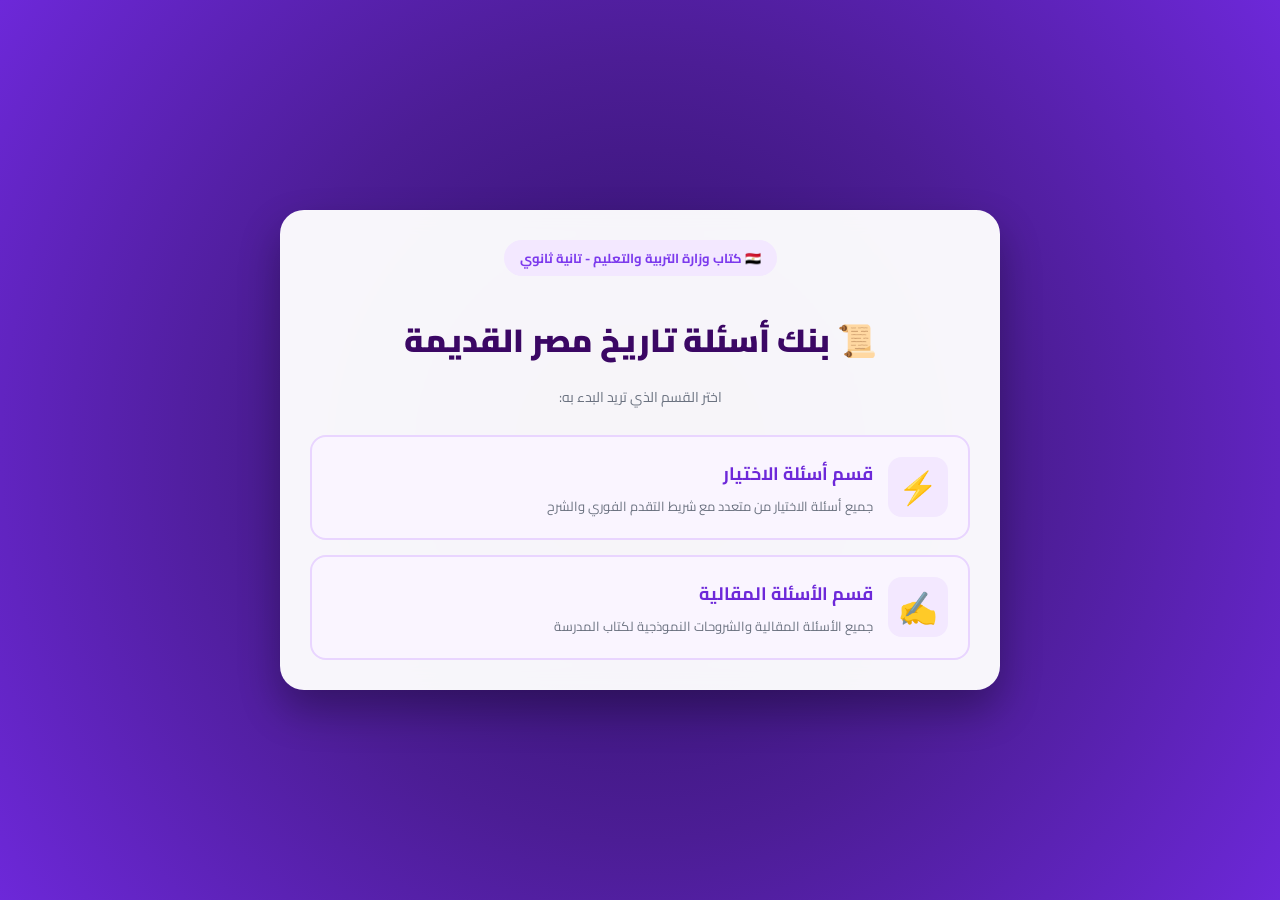
<file: index.html>
<!DOCTYPE html>
<html lang="ar" dir="rtl">
<head>
    <meta charset="UTF-8">
    <meta name="viewport" content="width=device-width, initial-scale=1.0">
    <title>تحدي تاريخ تانية ثانوي - كتاب المدرسة</title>
    <link rel="stylesheet" href="style.css">
    <link href="https://fonts.googleapis.com/css2?family=Cairo:wght@400;600;700;900&display=swap" rel="stylesheet">
</head>
<body>

    <div class="app-container">
        <!-- الشاشة الرئيسية لاختيار القسمين -->
        <div id="home-screen" class="screen active">
            <div class="main-title-badge">🇪🇬 كتاب وزارة التربية والتعليم - تانية ثانوي</div>
            <h1>📜 بنك أسئلة تاريخ مصر القديمة</h1>
            <p class="subtitle">اختر القسم الذي تريد البدء به:</p>
            
            <div class="main-sections-grid">
                <div class="main-section-box" onclick="startSection('mcq')">
                    <div class="section-icon">⚡</div>
                    <div class="section-info">
                        <h3>قسم أسئلة الاختيار</h3>
                        <p>جميع أسئلة الاختيار من متعدد مع شريط التقدم الفوري والشرح</p>
                    </div>
                </div>
                
                <div class="main-section-box" onclick="startSection('essay')">
                    <div class="section-icon">✍️</div>
                    <div class="section-info">
                        <h3>قسم الأسئلة المقالية</h3>
                        <p>جميع الأسئلة المقالية والشروحات النموذجية لكتاب المدرسة</p>
                    </div>
                </div>
            </div>
        </div>

        <!-- شاشة قسم الاختيار من متعدد -->
        <div id="mcq-screen" class="screen">
            <div class="quiz-header">
                <button class="back-arrow-btn" onclick="goHome()" title="العودة للقائمة">&#8592;</button>
                <span>⚡ اختبار الاختيار من متعدد</span>
                <span id="mcq-score-counter">الدرجة: 0</span>
            </div>

            <!-- شريط التقدم العلوي -->
            <div class="progress-bar-container">
                <div id="progress-bar-fill" class="progress-bar-fill"></div>
            </div>
            <div class="progress-text">السؤال <span id="current-q-num">1</span> من <span id="total-q-num">1</span></div>

            <div class="question-container">
                <h2 id="mcq-question-text">نص السؤال هنا...</h2>
                <div id="options-container" class="options-grid"></div>
                
                <!-- صندوق شرح الإجابة عند الخطأ -->
                <div id="explanation-box" class="explanation-box hidden">
                    <h3>💡 توضيح وشرح الإجابة:</h3>
                    <p id="explanation-text"></p>
                </div>
            </div>

            <button id="next-btn" class="hidden" onclick="nextMcqQuestion()">السؤال التالي ➔</button>
        </div>

        <!-- شاشة قسم الأسئلة المقالية -->
        <div id="essay-screen" class="screen">
            <div class="quiz-header">
                <button class="back-arrow-btn" onclick="goHome()" title="العودة للقائمة">&#8592;</button>
                <span>✍️ بنك الأسئلة المقالية والتحليل</span>
                <span>📚 شامل المنهج</span>
            </div>

            <div class="essay-intro">
                <p>هنا تجد جميع الأسئلة المقالية لكتاب المدرسة مع الإجابة النموذجية والشرح الكامل:</p>
            </div>
            
            <div id="essay-container" class="essay-container-list">
                <!-- تتولد الأسئلة المقالية تلقائياً هنا -->
            </div>
            
            <br>
            <button class="restart-btn" onclick="goHome()">العودة للقائمة الرئيسية 🏠</button>
        </div>

        <!-- شاشة نتيجة الاختيارات -->
        <div id="result-screen" class="screen">
            <div class="result-icon-badge">🏆</div>
            <h2>نتيجة اختبار الاختيار</h2>
            <p id="result-message">لقد أنجزت جميع أسئلة الاختيار بنجاح!</p>
            <div class="score-card">
                <span id="final-score">0 / 0</span>
            </div>
            <br>
            <button class="restart-btn" onclick="goHome()">العودة للقائمة الرئيسية 🏠</button>
        </div>
    </div>

    <script>
        // جميع أسئلة الاختيار من متعدد للمنهج بالكامل في مكان واحد
        const allMcqQuestions = [
            {
                q: "يُعد التحليل الأكثر دقة لأسباب احتلال مصر في العصور القديمة:",
                options: ["ضعف مستمر للجيش المصري.", "ضعف داخلي وموقع متميز.", "كثرة السكان ونقص الموارد.", "غياب التراث الحضاري المؤثر."],
                answer: 1,
                explanation: "التحليل الأدق هو (ضعف داخلي وموقع متميز)؛ فالاحتلال لا يأتي لمجرد الموقع المميز إلا إذا وجد تفككاً وضعفاً داخلياً في الدولة يسهّل السيطرة عليها."
            },
            {
                q: "تتمثل الحقيقة الأبرز التي كشفها الغزو الفارسي لمصر في أن:",
                options: ["التماسك الداخلي أهم عناصر قوة الدولة.", "قوة الحضارة وحدها تحمي الدولة من الخطر.", "الموقع نقمة مستمرة على تاريخ مصر.", "الجيش لا يحتاج إلى تطوير إلا وقت الضرورة."],
                answer: 0,
                explanation: "الغزو الفارسي أثبت أن التماسك الداخلي ووحدة الجبهة الداخلية هما الدرع الحقيقي لأي دولة، وغيابهما يؤدي لسقوطها مهما كانت عظيمة."
            },
            {
                q: "يتمثل أهم درس استفادته مصر من تجربة الهكسوس في ...............",
                options: ["أهمية الانعزال عن قارة آسيا.", "تطوير الجيش وتأمين الحدود.", "ضرورة الاعتماد على الجنود المرتزقة.", "تدعيم الأنشطة الاقتصادية المختلفة."],
                answer: 1,
                explanation: "الدرس الأهم هو ضرورة بناء وتطوير جيش قوي وتأمين الحدود الشمالية الشرقية لمنع أي غزو مفاجئ مشابه لتجربة الهكسوس."
            },
            {
                q: "أي من العوامل التالية يُعد العامل الأهم في طرد الهكسوس؟",
                options: ["التخطيط العسكري المنظم", "القيادة السياسية الشجاعة", "وحدة الشعب والتفافه حول القيادة للتخلص من المحتل", "وفرة السلاح الحديث فقط"],
                answer: 2,
                explanation: "وحدة الشعب المصري والتفافه حول قيادته الوطنية (مثل أحمس وأمراء طيبة) كانت هي الصخرة التي تحطمت عليها أطماع الهكسوس."
            },
            {
                q: "نجح الإسكندر في دخول مصر من دون مقاومة تُذكر، ويرجع ذلك إلى:",
                options: ["قوته العسكرية الجبارة.", "تحالفه المباشر مع الرومان.", "احترامه للمصريين واستياءهم من حكم الفرس.", "تخلّي المصريين عن الدفاع عن وطنهم بالكامل."],
                answer: 2,
                explanation: "رحّب المصريون بالإسكندر لأنه احترم معتقداتهم وتقاليدهم، ولكي يتخلصوا من قسوة واضطهاد الحكم الفارسي."
            },
            {
                q: "أكثر قادة الإسكندر الذين حصلوا على مناطق مهمة تُمثلوا في:",
                options: ["بطلمويوس وليسيماكوس.", "كاسندر وسلوقس.", "ليسيماكوس وكاسندر.", "سلوقس وبطلميوس."],
                answer: 3,
                explanation: "سلوقس سيطر على سوريا والعراق ومناطق واسعة، وبطلميوس سيطر على مصر، وهما من أكتسح أهم مناطق الإمبراطورية."
            },
            {
                q: "حلل العلاقة بين (الموارد الاقتصادية لمصر) والأطماع الخارجية:",
                options: ["علاقة طردية؛ فكلما كانت الموارد وفيرة وغنية (مثل الحبوب)، زادت الأطماع الخارجية واحتلال مصر", "علاقة عكسية؛ الموارد الكثيرة تحمي مصر من الاحتلال", "لا توجد أي علاقة بين الموارد والحروب", "الموارد الاقتصادية تجعل الدول تبتعد عن احتلال مصر"],
                answer: 0,
                explanation: "الموارد الاقتصادية الغنية لمصر (خاصة محاصيل الحبوب وخيراتها) كانت سبباً رئيسياً ومباشراً لطمع الدول الكبرى في السيطرة عليها واستغلالها."
            },
            {
                q: "في ضوء نص لوحة الكرنك للملكة إياح حتب، ما الدلالة التاريخية لذكر دورها في جمع الجيش وحماية البلاد؟",
                options: ["دلالة على الدور الوطني العظيم للمرأة المصرية ووقوفها بجانب القيادة في حماية واستعادة استقلال الوطن", "دلالة على ضعف الملوك الرجال فقط", "دلالة على تدخل الدول المجاورة في الشؤون الداخلية", "دلالة على ازدهار التجارة الداخلية"],
                answer: 0,
                explanation: "إشادة الملك أحمس بوالدته إياح حتب في لوحة الكرنك تُظهر الدور البارز والمحوري للمرأة في دعم المجهود الحربي وجمع الصفوف وقت الأزمات الوطنية."
            }
        ];

        // جميع الأسئلة المقالية وإجاباتها بالكامل في مكان واحد
        const allEssayQuestions = [
            {
                q: "تعرضت مصر في العصور القديمة للعديد من الأخطار، حدد أهم أركان قيام الدولة التي افتقدتها مصر بعد تعرضها للغزو؟",
                ans: "فقدت ركن السيادة والاستقلال الوطني والحرية السياسية في إرادة إدارة شؤون البلاد."
            },
            {
                q: "ناقش عبارة: (احتلال مصر في العصور القديمة كان نتيجة ضعف داخلي أكثر منه قوة خارجية)؟",
                ans: "العبارة صحيحة؛ فالضعف والانقسام السياسي الداخلي يمثل الثغرة الأساسية التي تستغلها القوى الخارجية للطمع في ثروات البلاد."
            },
            {
                q: "ماذا لو لم يقاوم المصريون الهكسوس؟",
                ans: "لتم طمس الهوية المصرية وفقدان الاستقلال الثقافي والسياسي للأبد وخضوع البلاد للمستعمر."
            },
            {
                q: "قارن بين أسباب نجاح الهكسوس والفرس في دخول مصر، وما العامل المشترك بينهم؟",
                ans: "العامل المشترك الأساسي بين الحالتين هو حالة التفكك والضعف السياسي الداخلي التي عانت منها مصر في تلك الفترات."
            },
            {
                q: "كيف تحولت مصر في العصور القديمة من نقطة جذب حضاري إلى ساحة صراع دولي؟",
                ans: "بسبب موقعها الجغرافي المتميز وتوسطها لطرق التجارة العالمية وثرواتها الاقتصادية الطائلة التي جعلتها محط أنظار الإمبراطوريات."
            },
            {
                q: "حلل العلاقة بين (التنافس الدولي) واحتلال مصر عبر التاريخ:",
                ans: "التنافس المستمر بين الإمبراطوريات للسيطرة على طرق التجارة العالمية وموازين القوى جعل مصر جوهرة الصراع والهدف الأبرز للغزو."
            },
            {
                q: "وضح الأهمية التاريخية لدور الملكة إياح حتب من خلال لوحة الكرنك:",
                ans: "قادت جهود حشد الصفوف وجمع الجيش المصري واستعادة الاستقرار الداخلي بعد استشهاد زوجها وابنها في حروب التحرير."
            }
        ];

        let currentMcqIndex = 0;
        let score = 0;

        function showScreen(screenId) {
            document.querySelectorAll('.screen').forEach(screen => {
                screen.classList.remove('active');
            });
            document.getElementById(screenId).classList.add('active');
        }

        function goHome() {
            showScreen('home-screen');
        }

        function startSection(sectionType) {
            if (sectionType === 'mcq') {
                currentMcqIndex = 0;
                score = 0;
                showScreen('mcq-screen');
                loadMcqQuestion();
            } else {
                showScreen('essay-screen');
                loadEssayContent();
            }
        }

        function loadMcqQuestion() {
            const currentQ = allMcqQuestions[currentMcqIndex];
            
            document.getElementById('mcq-question-text').textContent = currentQ.q;
            document.getElementById('mcq-score-counter').textContent = `الدرجة: ${score}`;
            
            // تحديث شريط التقدم
            const total = allMcqQuestions.length;
            const progressPercent = ((currentMcqIndex + 1) / total) * 100;
            document.getElementById('progress-bar-fill').style.width = `${progressPercent}%`;
            document.getElementById('current-q-num').textContent = currentMcqIndex + 1;
            document.getElementById('total-q-num').textContent = total;

            const optionsContainer = document.getElementById('options-container');
            optionsContainer.innerHTML = '';
            document.getElementById('explanation-box').classList.add('hidden');
            
            currentQ.options.forEach((opt, index) => {
                const btn = document.createElement('button');
                btn.textContent = opt;
                btn.className = 'option-btn';
                btn.onclick = () => selectMcqAnswer(index, btn);
                optionsContainer.appendChild(btn);
            });

            document.getElementById('next-btn').classList.add('hidden');
        }

        function selectMcqAnswer(selectedIndex, selectedBtn) {
            const currentQ = allMcqQuestions[currentMcqIndex];
            const allBtns = document.querySelectorAll('.option-btn');
            
            allBtns.forEach(btn => btn.disabled = true);

            if (selectedIndex === currentQ.answer) {
                selectedBtn.classList.add('correct');
                score += 10;
            } else {
                selectedBtn.classList.add('wrong');
                allBtns[currentQ.answer].classList.add('correct');
                
                document.getElementById('explanation-text').textContent = currentQ.explanation;
                document.getElementById('explanation-box').classList.remove('hidden');
            }

            document.getElementById('mcq-score-counter').textContent = `الدرجة: ${score}`;
            document.getElementById('next-btn').classList.remove('hidden');
        }

        function nextMcqQuestion() {
            currentMcqIndex++;
            if (currentMcqIndex < allMcqQuestions.length) {
                loadMcqQuestion();
            } else {
                showResult();
            }
        }

        function loadEssayContent() {
            const container = document.getElementById('essay-container');
            container.innerHTML = '';

            allEssayQuestions.forEach((item, index) => {
                const card = document.createElement('div');
                card.className = 'essay-card';
                card.innerHTML = `
                    <h3>السؤال المقالي (${index + 1}): ${item.q}</h3>
                    <div class="essay-answer-box">
                        <strong>الإجابة والتحليل النموذجي:</strong>
                        <p>${item.ans}</p>
                    </div>
                `;
                container.appendChild(card);
            });
        }

        function showResult() {
            showScreen('result-screen');
            const totalPossible = allMcqQuestions.length * 10;
            document.getElementById('final-score').textContent = `${score} / ${totalPossible}`;
        }
    </script>
</body>
</html>
</file>
<file: style.css>
body {
    font-family: 'Cairo', sans-serif;
    background: radial-gradient(circle at center, #2e1065, #4c1d95, #6d28d9);
    background-size: cover;
    background-attachment: fixed;
    color: #2d3748;
    margin: 0;
    padding: 0;
    direction: rtl;
    display: flex;
    justify-content: center;
    align-items: center;
    min-height: 100vh;
}

.app-container {
    background: rgba(255, 255, 255, 0.96);
    backdrop-filter: blur(10px);
    width: 94%;
    max-width: 720px;
    padding: 30px;
    border-radius: 24px;
    box-shadow: 0 20px 40px rgba(0, 0, 0, 0.3);
    text-align: center;
    box-sizing: border-box;
}

.screen {
    display: none;
}

.screen.active {
    display: block;
    animation: fadeIn 0.4s ease-in-out;
}

@keyframes fadeIn {
    from { opacity: 0; transform: translateY(10px); }
    to { opacity: 1; transform: translateY(0); }
}

.main-title-badge {
    display: inline-block;
    background: #f3e8ff;
    color: #7c3aed;
    padding: 6px 16px;
    border-radius: 20px;
    font-size: 13px;
    font-weight: 700;
    margin-bottom: 12px;
}

h1, h2 {
    color: #3b0764;
    font-weight: 900;
    margin-bottom: 8px;
}

.subtitle {
    color: #6b7280;
    font-size: 14px;
    margin-bottom: 25px;
}

/* تنسيق مربعات القائمة الرئيسية (القسمين) */
.main-sections-grid {
    display: flex;
    flex-direction: column;
    gap: 15px;
    margin-top: 20px;
}

.main-section-box {
    background: #faf5ff;
    border: 2px solid #e9d5ff;
    padding: 20px;
    border-radius: 16px;
    cursor: pointer;
    transition: all 0.3s cubic-bezier(0.4, 0, 0.2, 1);
    text-align: right;
    display: flex;
    align-items: center;
    gap: 15px;
}

.section-icon {
    font-size: 32px;
    background: #f3e8ff;
    width: 60px;
    height: 60px;
    display: flex;
    align-items: center;
    justify-content: center;
    border-radius: 14px;
    flex-shrink: 0;
}

.section-info h3 {
    margin: 0 0 4px 0;
    color: #6d28d9;
    font-size: 18px;
    font-weight: 700;
}

.section-info p {
    margin: 0;
    font-size: 13px;
    color: #6b7280;
}

.main-section-box:hover {
    background: #f3e8ff;
    border-color: #8b5cf6;
    transform: translateY(-4px);
    box-shadow: 0 10px 20px rgba(139, 92, 246, 0.15);
}

.quiz-header {
    display: flex;
    justify-content: space-between;
    align-items: center;
    background: #f3e8ff;
    padding: 12px 20px;
    border-radius: 14px;
    font-weight: bold;
    color: #581c87;
    margin-bottom: 15px;
}

.back-arrow-btn {
    background: #e9d5ff;
    color: #581c87;
    border: none;
    width: 38px;
    height: 38px;
    border-radius: 50%;
    font-size: 20px;
    cursor: pointer;
    display: flex;
    align-items: center;
    justify-content: center;
    transition: 0.2s;
}

.back-arrow-btn:hover {
    background: #fee2e2;
    color: #dc2626;
    transform: scale(1.1);
}

/* شريط التقدم */
.progress-bar-container {
    background: #e9d5ff;
    height: 8px;
    border-radius: 4px;
    overflow: hidden;
    margin-bottom: 6px;
}

.progress-bar-fill {
    background: linear-gradient(90deg, #7c3aed, #c084fc);
    height: 100%;
    width: 0%;
    transition: width 0.3s ease;
}

.progress-text {
    font-size: 12px;
    color: #6b7280;
    margin-bottom: 20px;
    text-align: left;
}

.question-container h2 {
    font-size: 17px;
    text-align: right;
    margin-bottom: 18px;
    line-height: 1.6;
    color: #3b0764;
}

.options-grid {
    display: flex;
    flex-direction: column;
    gap: 12px;
    margin-bottom: 20px;
}

.option-btn {
    background: #faf5ff;
    border: 2px solid #e9d5ff;
    padding: 14px 18px;
    border-radius: 14px;
    font-size: 15px;
    cursor: pointer;
    text-align: right;
    transition: all 0.2s ease;
    color: #4c1d95;
    font-weight: 600;
}

.option-btn:hover:not(:disabled) {
    background: #f3e8ff;
    border-color: #c084fc;
    transform: translateX(-4px);
}

.option-btn.correct {
    background-color: #dcfce7 !important;
    color: #166534 !important;
    border-color: #22c55e !important;
}

.option-btn.wrong {
    background-color: #fee2e2 !important;
    color: #991b1b !important;
    border-color: #ef4444 !important;
}

.explanation-box {
    background: #fdf4ff;
    border: 2px dashed #c084fc;
    padding: 15px;
    border-radius: 14px;
    text-align: right;
    margin-bottom: 20px;
}

.explanation-box h3 {
    margin: 0 0 8px 0;
    color: #7c3aed;
    font-size: 15px;
}

.explanation-box p {
    margin: 0;
    color: #4b5563;
    font-size: 14px;
    line-height: 1.5;
}

/* تنسيق قسم المقالي */
.essay-intro {
    background: #f3e8ff;
    padding: 12px 16px;
    border-radius: 12px;
    font-size: 14px;
    color: #581c87;
    margin-bottom: 15px;
    text-align: right;
}

.essay-container-list {
    display: flex;
    flex-direction: column;
    gap: 15px;
    max-height: 420px;
    overflow-y: auto;
    text-align: right;
    padding-left: 5px;
}

.essay-card {
    background: #faf5ff;
    border: 2px solid #e9d5ff;
    padding: 16px;
    border-radius: 14px;
}

.essay-card h3 {
    font-size: 15px;
    color: #3b0764;
    margin: 0 0 10px 0;
}

.essay-answer-box {
    background: #ffffff;
    border-right: 4px solid #7c3aed;
    padding: 10px 14px;
    border-radius: 8px;
}

.essay-answer-box strong {
    color: #7c3aed;
    font-size: 13px;
    display: block;
    margin-bottom: 4px;
}

.essay-answer-box p {
    margin: 0;
    font-size: 14px;
    color: #4b5563;
    line-height: 1.5;
}

#next-btn, .restart-btn {
    background: linear-gradient(135deg, #7c3aed, #6d28d9);
    color: white;
    border: none;
    padding: 12px 30px;
    border-radius: 14px;
    font-size: 16px;
    font-weight: 700;
    cursor: pointer;
    transition: 0.3s;
    box-shadow: 0 4px 12px rgba(124, 58, 237, 0.3);
}

#next-btn:hover, .restart-btn:hover {
    background: linear-gradient(135deg, #6d28d9, #581c87);
    transform: translateY(-2px);
    box-shadow: 0 6px 16px rgba(124, 58, 237, 0.4);
}

.hidden {
    display: none;
}

.result-icon-badge {
    font-size: 50px;
    margin-bottom: 10px;
}

.score-card {
    font-size: 36px;
    font-weight: 900;
    color: #16a34a;
    margin: 15px 0;
    background: #f0fdf4;
    padding: 15px 30px;
    border-radius: 16px;
    border: 2px dashed #16a34a;
    display: inline-block;
}

#result-message {
    font-size: 16px;
    color: #4b5563;
}
</file>
